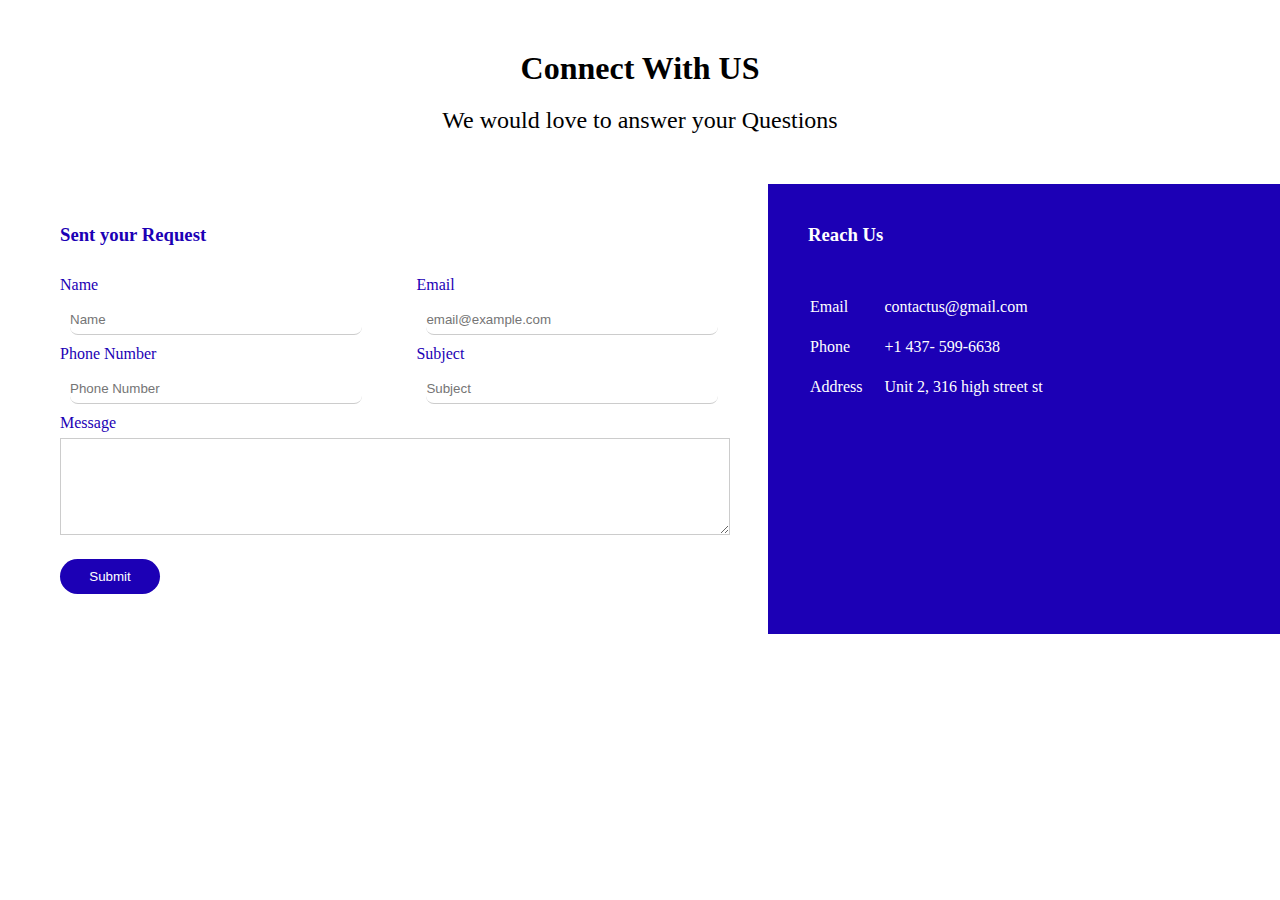
<file: contact.html>
<!DOCTYPE html>
<html>
<head>
	<title>Contact Us</title>
	<link rel="stylesheet" type="text/css" href="contact.css">
	<nav></nav>
</head> 
<body>
	<div class="container">
		<h1 style="text-align: center;">Connect With US</h1>
		<p style="text-align: center; font-size: 1.5rem; padding-top: 10px;">We would love to answer your Questions</p> 
	</div>
	<div class="contact-box">
		<div class="contact-left">
			<h3>Sent your Request</h3>
			<form>
				 <div class="input-row">
				 	<div class="input-group">
				 		<label> Name</label>
				 		<input type="text" placeholder="Name" >
				 		<label>Phone Number</label>
				 		<input type="text" placeholder="Phone Number" >
				 	</div>
				 	<div class="input-group">
				 		<label>Email</label>
				 		<input type="email" placeholder="email@example.com" >
				 
				 		<label> Subject</label>
				 		<input type="text" placeholder="Subject" >
				 	</div>
				 	 </div>

				 	<label>Message</label>
				 	<textarea rows="5" ></textarea>
				 	<br>
				
				 <button type="submit">Submit</button>

			</form>
			
		</div>
		<div class="contact-right">
			<h3>Reach Us</h3>
			<table>
				<tr>
					<td>
						Email
					</td>
					<td>
						contactus@gmail.com
					</td>
				</tr>
				<tr>
					<td>Phone</td>
					<td>+1 437-	599-6638</td>
				</tr>
					<tr>
					<td>Address</td>
					<td>Unit 2, 316 high street st</td>
				</tr>
			</table>

			
		</div>
		
	</div>

</body>
</html>
</file>
<file: contact.css>
*{
margin: 0;
padding: 0;

}
{
	background: #55ffe5;
	font-size: 14px;

}

.container{
	width: 80%;
	margin: 50px auto;
}

.contact-box{
	background: #fff;
	display: flex;

}

.contact-left{
	flex-basis: 60%;
	padding: 40px 60px;  
}

.contact-right{
	flex-basis: 40%;
	padding: 40px ; 
	background: #1c00b5;
	color: #fff;

}

h1{
	margin-bottom: 10px;

}

.container p{
	margin-bottom: 40px;
}

.input-row{
	 
	display: flex;
	 justify-content: space-between;
	 
	 

	

}

.input-row .input-group{
	flex-basis: 45%;

}

label{
	margin-bottom: 6px;
	display: block;
	color:  #1c00b5;
}

input{
	display: flex;
	justify-content: space-between;
	border: none;
	width: 100%;
	height: 30px;
	border-bottom: 1px solid #ccc;
	outline: none;
	margin: 10px;
	border-radius: 8px;
}


textarea{
	width: 100%;
	border: 1px solid
	#ccc;
	 outline: none;
	 padding: 10px;
}

button{
	background: #1c00b5;
	width: 100px;
	border: none;
	outline: none;
	color: #fff;
	height: 35px;
	border-radius: 30px;
	margin-top:  20px;
	box-shadow: 

}

.contact-left h3{
	color: #1c00b5;
	font-weight: 600;
	margin-bottom: 30px;

}
.contact-right h3{
	
	font-weight: 600;
	margin-bottom: 30px;
	
}


.contact-left:hover {
	background-color: #1c00b5;
	
}
.contact-left:hover label{
	color: #fff;
}

.contact-left:hover h3{
	color: #fff;
	
}
.contact-left:hover button {
	background-color: #fff;
	color: #1c00b5;
	
}

.contact-left:hover ~ .contact-right {
	background-color: #fff;

}

.contact-left:hover ~ .contact-right h3{
	color: #1c00b5;

}

.contact-left:hover ~ .contact-right table tr td{
	color: #1c00b5;

}

tr td:first-child{
	padding-right: 20px;
}

tr td{
	padding-top: 20px;	
}
</file>
